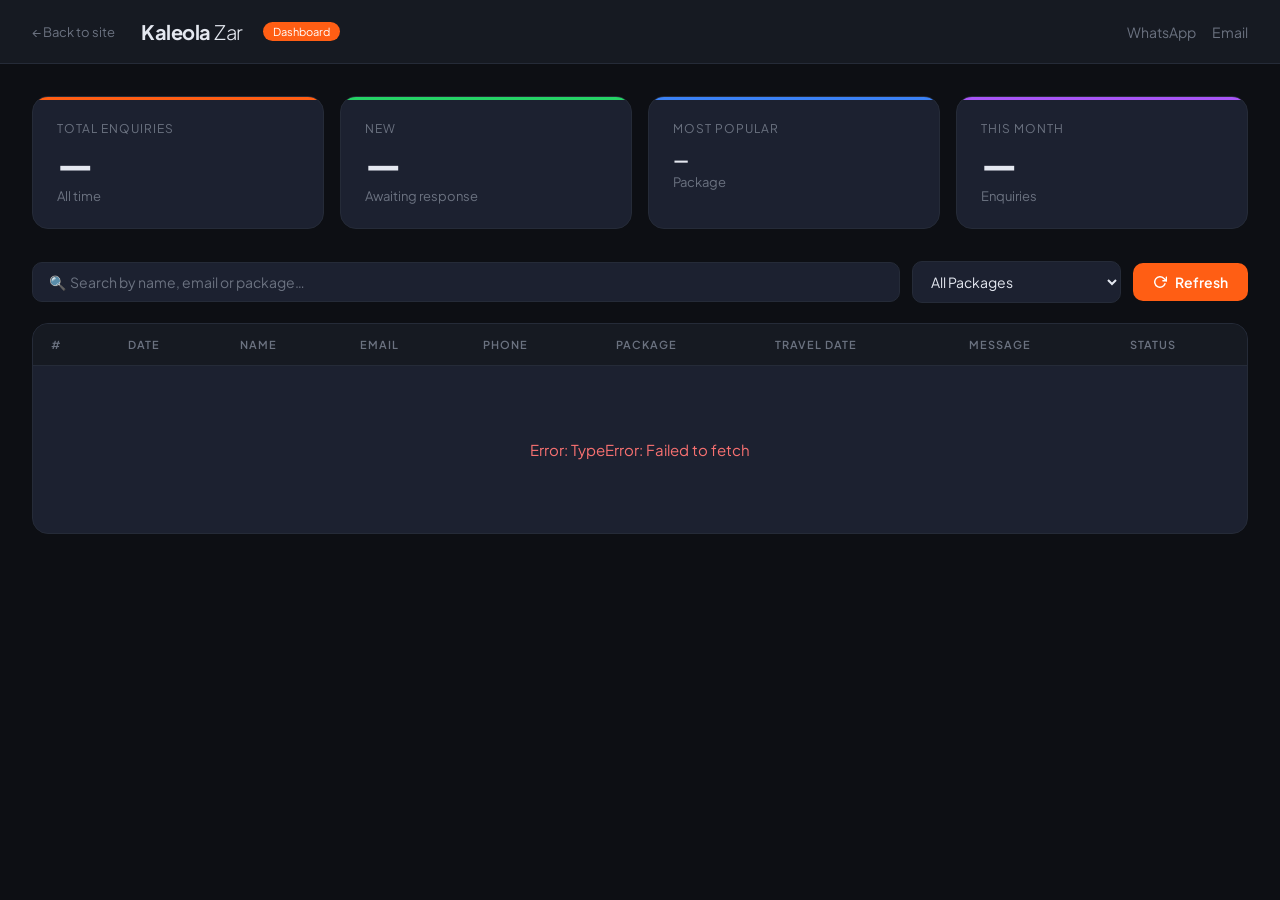
<file: dashboard.html>
<!DOCTYPE html>
<html lang="en">

<head>
    <meta charset="UTF-8">
    <meta name="viewport" content="width=device-width, initial-scale=1.0">
    <title>Kaleola Zar – Bookings Dashboard</title>
    <link href="https://fonts.googleapis.com/css2?family=Plus+Jakarta+Sans:wght@300;400;500;600;700;800&display=swap"
        rel="stylesheet">
    <style>
        *,
        *::before,
        *::after {
            box-sizing: border-box;
            margin: 0;
            padding: 0;
        }

        :root {
            --bg: #0d0f14;
            --surface: #161a22;
            --card: #1c2130;
            --border: #252b38;
            --accent: #ff5e14;
            --green: #25D366;
            --text: #e4e8f0;
            --muted: #6b7280;
            --font: 'Plus Jakarta Sans', sans-serif;
        }

        body {
            background: var(--bg);
            color: var(--text);
            font-family: var(--font);
            min-height: 100vh;
        }

        /* ---- Topbar ---- */
        .topbar {
            background: var(--surface);
            border-bottom: 1px solid var(--border);
            padding: 0 32px;
            height: 64px;
            display: flex;
            align-items: center;
            justify-content: space-between;
            position: sticky;
            top: 0;
            z-index: 100;
        }

        .topbar-logo {
            font-size: 20px;
            font-weight: 800;
            letter-spacing: -0.5px;
        }

        .topbar-logo span {
            font-weight: 300;
        }

        .topbar-badge {
            font-size: 11px;
            background: var(--accent);
            color: #fff;
            padding: 3px 10px;
            border-radius: 50px;
            margin-left: 10px;
            vertical-align: middle;
        }

        .topbar-right {
            display: flex;
            align-items: center;
            gap: 16px;
        }

        .topbar-right a {
            color: var(--muted);
            text-decoration: none;
            font-size: 14px;
            transition: color 0.2s;
        }

        .topbar-right a:hover {
            color: var(--text);
        }

        /* ---- Main layout ---- */
        .main {
            padding: 32px;
            max-width: 1400px;
            margin: 0 auto;
        }

        /* ---- Stats row ---- */
        .stats {
            display: grid;
            grid-template-columns: repeat(auto-fit, minmax(200px, 1fr));
            gap: 16px;
            margin-bottom: 32px;
        }

        .stat-card {
            background: var(--card);
            border: 1px solid var(--border);
            border-radius: 16px;
            padding: 24px;
            position: relative;
            overflow: hidden;
        }

        .stat-card::before {
            content: '';
            position: absolute;
            top: 0;
            left: 0;
            right: 0;
            height: 3px;
            background: var(--accent);
            border-radius: 16px 16px 0 0;
        }

        .stat-card.green::before {
            background: var(--green);
        }

        .stat-card.blue::before {
            background: #3b82f6;
        }

        .stat-card.purple::before {
            background: #a855f7;
        }

        .stat-label {
            font-size: 12px;
            text-transform: uppercase;
            letter-spacing: 1px;
            color: var(--muted);
            margin-bottom: 10px;
        }

        .stat-value {
            font-size: 36px;
            font-weight: 800;
            line-height: 1;
        }

        .stat-sub {
            font-size: 13px;
            color: var(--muted);
            margin-top: 6px;
        }

        /* ---- Toolbar ---- */
        .toolbar {
            display: flex;
            align-items: center;
            gap: 12px;
            margin-bottom: 20px;
            flex-wrap: wrap;
        }

        .search-box {
            flex: 1;
            min-width: 220px;
            background: var(--card);
            border: 1px solid var(--border);
            border-radius: 10px;
            padding: 10px 16px;
            color: var(--text);
            font-family: var(--font);
            font-size: 14px;
            outline: none;
            transition: border-color 0.2s;
        }

        .search-box:focus {
            border-color: var(--accent);
        }

        .search-box::placeholder {
            color: var(--muted);
        }

        .filter-select {
            background: var(--card);
            border: 1px solid var(--border);
            border-radius: 10px;
            padding: 10px 14px;
            color: var(--text);
            font-family: var(--font);
            font-size: 14px;
            outline: none;
            cursor: pointer;
        }

        .btn-refresh {
            background: var(--accent);
            color: #fff;
            border: none;
            border-radius: 10px;
            padding: 10px 20px;
            font-family: var(--font);
            font-size: 14px;
            font-weight: 600;
            cursor: pointer;
            transition: opacity 0.2s;
            display: flex;
            align-items: center;
            gap: 8px;
        }

        .btn-refresh:hover {
            opacity: 0.85;
        }

        /* ---- Table ---- */
        .table-wrap {
            background: var(--card);
            border: 1px solid var(--border);
            border-radius: 16px;
            overflow: hidden;
        }

        table {
            width: 100%;
            border-collapse: collapse;
        }

        thead th {
            background: var(--surface);
            padding: 14px 18px;
            text-align: left;
            font-size: 11px;
            text-transform: uppercase;
            letter-spacing: 1px;
            color: var(--muted);
            font-weight: 600;
            border-bottom: 1px solid var(--border);
            white-space: nowrap;
        }

        tbody tr {
            border-bottom: 1px solid var(--border);
            transition: background 0.15s;
        }

        tbody tr:last-child {
            border-bottom: none;
        }

        tbody tr:hover {
            background: rgba(255, 94, 20, 0.04);
        }

        tbody td {
            padding: 14px 18px;
            font-size: 14px;
            vertical-align: middle;
        }

        .td-name {
            font-weight: 600;
        }

        .td-email a {
            color: var(--muted);
            text-decoration: none;
        }

        .td-email a:hover {
            color: var(--accent);
        }

        .td-pkg {
            background: rgba(255, 94, 20, 0.12);
            color: var(--accent);
            font-size: 12px;
            padding: 4px 10px;
            border-radius: 50px;
            display: inline-block;
            white-space: nowrap;
        }

        .badge-new {
            background: rgba(37, 211, 102, 0.15);
            color: var(--green);
            font-size: 11px;
            padding: 3px 10px;
            border-radius: 50px;
            font-weight: 700;
        }

        .badge-read {
            background: rgba(59, 130, 246, 0.15);
            color: #60a5fa;
            font-size: 11px;
            padding: 3px 10px;
            border-radius: 50px;
            font-weight: 700;
        }

        .badge-booked {
            background: rgba(168, 85, 247, 0.15);
            color: #c084fc;
            font-size: 11px;
            padding: 3px 10px;
            border-radius: 50px;
            font-weight: 700;
        }

        /* ---- Empty / Loading states ---- */
        .state-msg {
            text-align: center;
            padding: 60px 20px;
            color: var(--muted);
            font-size: 15px;
        }

        .spinner {
            width: 36px;
            height: 36px;
            border: 3px solid var(--border);
            border-top-color: var(--accent);
            border-radius: 50%;
            animation: spin 0.7s linear infinite;
            margin: 0 auto 16px;
        }

        @keyframes spin {
            to {
                transform: rotate(360deg);
            }
        }

        /* ---- Setup notice ---- */
        .setup-notice {
            background: rgba(255, 94, 20, 0.08);
            border: 1px solid rgba(255, 94, 20, 0.3);
            border-radius: 12px;
            padding: 16px 20px;
            margin-bottom: 24px;
            font-size: 14px;
            line-height: 1.6;
            color: #f97316;
        }

        .setup-notice strong {
            color: var(--accent);
        }

        .setup-notice code {
            background: rgba(255, 94, 20, 0.15);
            padding: 2px 6px;
            border-radius: 4px;
            font-family: monospace;
        }

        @media (max-width: 768px) {
            .main {
                padding: 16px;
            }

            .stats {
                grid-template-columns: 1fr 1fr;
            }

            table {
                font-size: 13px;
            }

            thead th,
            tbody td {
                padding: 10px 12px;
            }
        }
    </style>
</head>

<body>

    <!-- Topbar -->
    <div class="topbar">
        <div style="display:flex; align-items:center; gap:10px;">
            <a href="index.html" style="color:var(--text); text-decoration:none; font-size:13px; color:var(--muted);">←
                Back to site</a>
            &nbsp;&nbsp;
            <span class="topbar-logo"><strong>Kaleola</strong> <span>Zar</span></span>
            <span class="topbar-badge">Dashboard</span>
        </div>
        <div class="topbar-right">
            <span id="last-updated" style="font-size:13px; color:var(--muted);"></span>
            <a href="https://wa.me/27818021466" target="_blank">WhatsApp</a>
            <a href="mailto:Kgolagano.leola@gmail.com">Email</a>
        </div>
    </div>

    <div class="main">

        <!-- Setup notice (shown until URL is configured) -->
        <div class="setup-notice" id="setup-notice">
            ⚠️ <strong>Setup required:</strong> Open <code>dashboard.html</code>, find <code>var SCRIPT_URL</code> and
            replace <code>'YOUR_APPS_SCRIPT_URL_HERE'</code> with your deployed Google Apps Script URL. See
            <code>apps-script.gs</code> for full instructions.
        </div>

        <!-- Stats -->
        <div class="stats">
            <div class="stat-card">
                <div class="stat-label">Total Enquiries</div>
                <div class="stat-value" id="stat-total">—</div>
                <div class="stat-sub">All time</div>
            </div>
            <div class="stat-card green">
                <div class="stat-label">New</div>
                <div class="stat-value" id="stat-new">—</div>
                <div class="stat-sub">Awaiting response</div>
            </div>
            <div class="stat-card blue">
                <div class="stat-label">Most Popular</div>
                <div class="stat-value" id="stat-pkg" style="font-size:16px; padding-top:6px;">—</div>
                <div class="stat-sub">Package</div>
            </div>
            <div class="stat-card purple">
                <div class="stat-label">This Month</div>
                <div class="stat-value" id="stat-month">—</div>
                <div class="stat-sub">Enquiries</div>
            </div>
        </div>

        <!-- Toolbar -->
        <div class="toolbar">
            <input type="text" class="search-box" id="search-input" placeholder="🔍  Search by name, email or package…">
            <select class="filter-select" id="filter-pkg">
                <option value="">All Packages</option>
                <option value="Great Rift">Kenya – Great Rift Valley</option>
                <option value="Coastlands">Kenya – Coastlands</option>
                <option value="Gauteng">South Africa – Gauteng</option>
                <option value="Custom">Custom Package</option>
            </select>
            <button class="btn-refresh" onclick="loadData()">
                <svg width="14" height="14" viewBox="0 0 24 24" fill="none" stroke="currentColor" stroke-width="2.5"
                    stroke-linecap="round" stroke-linejoin="round">
                    <polyline points="23 4 23 10 17 10" />
                    <path d="M20.49 15a9 9 0 1 1-2.12-9.36L23 10" />
                </svg>
                Refresh
            </button>
        </div>

        <!-- Table -->
        <div class="table-wrap">
            <table id="data-table">
                <thead>
                    <tr>
                        <th>#</th>
                        <th>Date</th>
                        <th>Name</th>
                        <th>Email</th>
                        <th>Phone</th>
                        <th>Package</th>
                        <th>Travel Date</th>
                        <th>Message</th>
                        <th>Status</th>
                    </tr>
                </thead>
                <tbody id="table-body">
                    <tr>
                        <td colspan="9">
                            <div class="state-msg">
                                <div class="spinner"></div>
                                Loading enquiries…
                            </div>
                        </td>
                    </tr>
                </tbody>
            </table>
        </div>

    </div>

    <script>
        // ⚠️  Replace this with your actual deployed Apps Script URL
        var SCRIPT_URL = 'https://script.google.com/macros/s/AKfycbycwtLPPJ9JQdLMqCqdlK7-efjI_Vi2xandT0G9KKGoTE5JbXAdufjeKxHOx_YpAZhg/exec';

        var allData = [];

        function loadData() {
            if (SCRIPT_URL === 'YOUR_APPS_SCRIPT_URL_HERE') {
                document.getElementById('table-body').innerHTML = `
                <tr><td colspan="9">
                    <div class="state-msg">
                        Configure your <strong>SCRIPT_URL</strong> first.<br>
                        See the setup notice above for instructions.
                    </div>
                </td></tr>`;
                return;
            }

            document.getElementById('setup-notice').style.display = 'none';
            document.getElementById('table-body').innerHTML = `
            <tr><td colspan="9">
                <div class="state-msg"><div class="spinner"></div>Loading…</div>
            </td></tr>`;

            fetch(SCRIPT_URL)
                .then(r => r.json())
                .then(res => {
                    if (res.status === 'success') {
                        allData = res.data || [];
                        document.getElementById('last-updated').textContent = 'Updated ' + new Date().toLocaleTimeString();
                        renderTable(allData);
                        updateStats(allData);
                    } else {
                        showError(res.message);
                    }
                })
                .catch(err => showError(err.toString()));
        }

        function renderTable(rows) {
            var tbody = document.getElementById('table-body');
            if (!rows.length) {
                tbody.innerHTML = '<tr><td colspan="9"><div class="state-msg">No enquiries yet.</div></td></tr>';
                return;
            }
            tbody.innerHTML = rows.map(function (r, i) {
                var status = r['Status'] || 'New';
                var badge = status === 'New' ? 'badge-new' :
                    status === 'Booked' ? 'badge-booked' : 'badge-read';
                var msg = (r['Message'] || '').slice(0, 60) + ((r['Message'] || '').length > 60 ? '…' : '');
                return '<tr>' +
                    '<td style="color:var(--muted);">' + (i + 1) + '</td>' +
                    '<td style="white-space:nowrap; color:var(--muted); font-size:13px;">' + (r['Timestamp'] || '') + '</td>' +
                    '<td class="td-name">' + esc(r['Name'] || '') + '</td>' +
                    '<td class="td-email"><a href="mailto:' + esc(r['Email'] || '') + '">' + esc(r['Email'] || '') + '</a></td>' +
                    '<td><a href="tel:' + esc(r['Phone'] || '') + '" style="color:var(--muted); text-decoration:none;">' + esc(r['Phone'] || '') + '</a></td>' +
                    '<td><span class="td-pkg">' + esc(r['Package'] || '') + '</span></td>' +
                    '<td style="color:var(--muted); font-size:13px;">' + esc(r['Travel Date'] || '') + '</td>' +
                    '<td style="color:var(--muted); font-size:13px; max-width:200px;">' + esc(msg) + '</td>' +
                    '<td><span class="' + badge + '">' + esc(status) + '</span></td>' +
                    '</tr>';
            }).join('');
        }

        function updateStats(rows) {
            document.getElementById('stat-total').textContent = rows.length;

            var newCount = rows.filter(r => (r['Status'] || 'New') === 'New').length;
            document.getElementById('stat-new').textContent = newCount;

            // Most popular package
            var pkgCount = {};
            rows.forEach(r => { pkgCount[r['Package']] = (pkgCount[r['Package']] || 0) + 1; });
            var topPkg = Object.entries(pkgCount).sort((a, b) => b[1] - a[1])[0];
            document.getElementById('stat-pkg').textContent = topPkg ? topPkg[0].split('–').pop().trim() : '—';

            // This month
            var now = new Date();
            var monthCount = rows.filter(function (r) {
                var d = new Date(r['Timestamp']);
                return d.getMonth() === now.getMonth() && d.getFullYear() === now.getFullYear();
            }).length;
            document.getElementById('stat-month').textContent = monthCount;
        }

        function showError(msg) {
            document.getElementById('table-body').innerHTML = '<tr><td colspan="9"><div class="state-msg" style="color:#f87171;">Error: ' + esc(msg) + '</div></td></tr>';
        }

        function esc(str) {
            return String(str).replace(/&/g, '&amp;').replace(/</g, '&lt;').replace(/>/g, '&gt;').replace(/"/g, '&quot;');
        }

        // Search + filter
        document.getElementById('search-input').addEventListener('input', applyFilters);
        document.getElementById('filter-pkg').addEventListener('change', applyFilters);

        function applyFilters() {
            var q = document.getElementById('search-input').value.toLowerCase();
            var pkg = document.getElementById('filter-pkg').value.toLowerCase();
            var filtered = allData.filter(function (r) {
                var matchQ = !q || [r['Name'], r['Email'], r['Package'], r['Message']].join(' ').toLowerCase().includes(q);
                var matchPkg = !pkg || (r['Package'] || '').toLowerCase().includes(pkg);
                return matchQ && matchPkg;
            });
            renderTable(filtered);
        }

        // Auto-load on page open
        loadData();
        // Auto-refresh every 60 seconds
        setInterval(loadData, 60000);
    </script>

</body>

</html>
</file>
